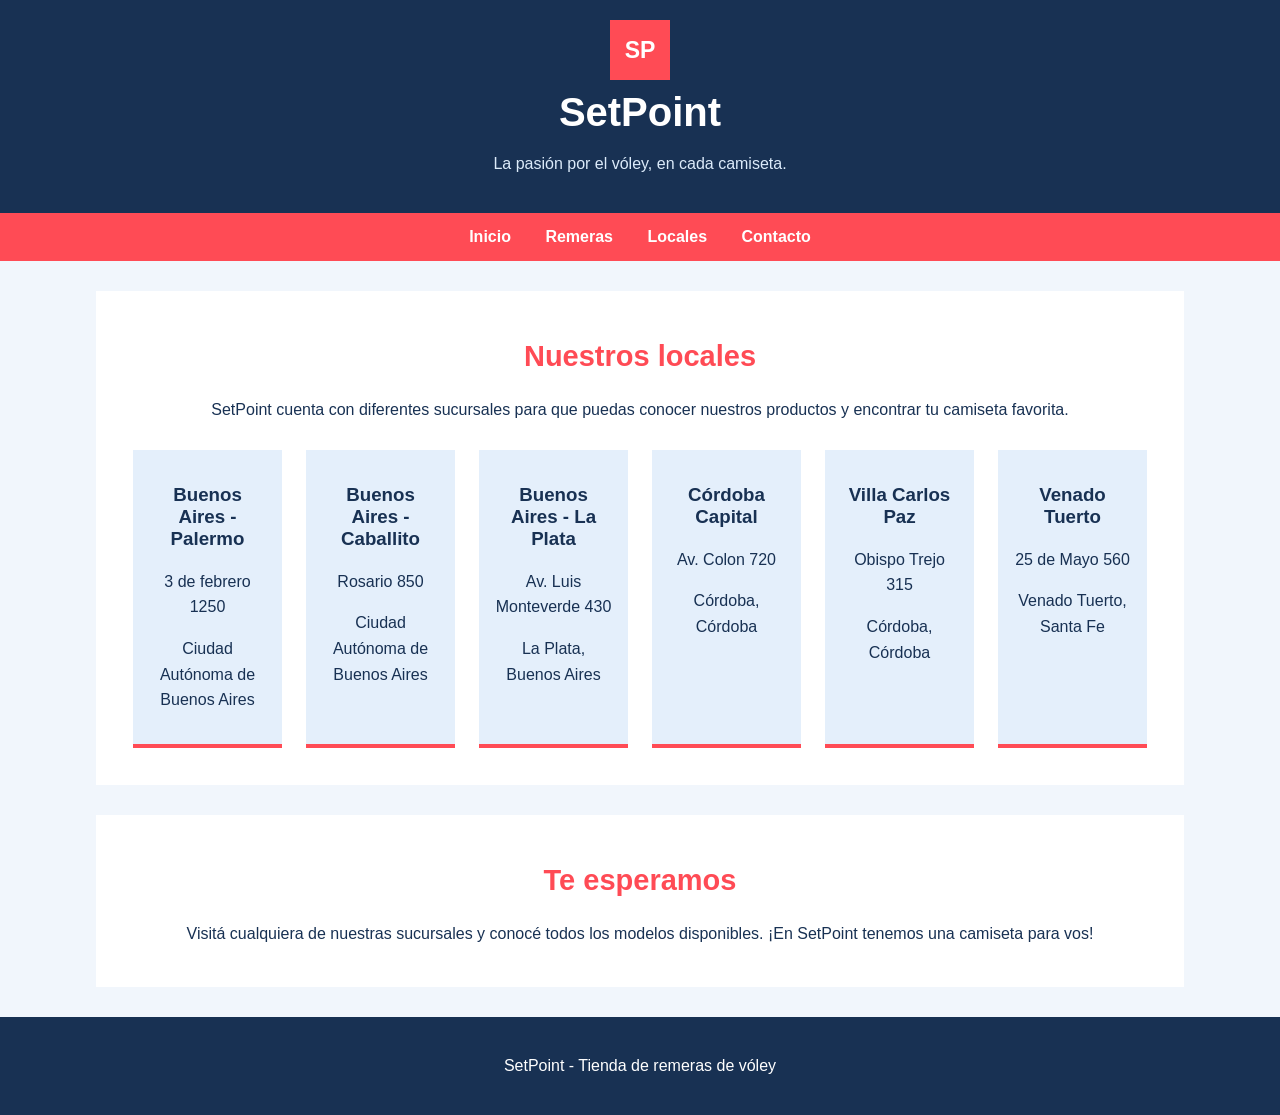
<file: locales.html>
<!DOCTYPE html>
<html>

<head>
    <title>SetPoint | Locales</title>
    <link rel="stylesheet" href="style.css">
</head>

<body>

    <header>
        <article class="logo">SP</article>
        <h1>SetPoint</h1>
        <p>La pasión por el vóley, en cada camiseta.</p>
    </header>

    <nav>
        <a href="index.html">Inicio</a>
        <a href="remeras.html">Remeras</a>
        <a href="locales.html">Locales</a>
        <a href="contacto.html">Contacto</a>
    </nav>

    <main>

        <section>
            <h2>Nuestros locales</h2>

            <p>
                SetPoint cuenta con diferentes sucursales
                para que puedas conocer nuestros productos
                y encontrar tu camiseta favorita.
            </p>

            <article class="contenido">

                <article class="tarjeta">
                    <h3>Buenos Aires - Palermo</h3>
                    <p>3 de febrero 1250</p>
                    <p>Ciudad Autónoma de Buenos Aires</p>
                </article>

                <article class="tarjeta">
                    <h3>Buenos Aires - Caballito</h3>
                    <p>Rosario 850</p>
                    <p>Ciudad Autónoma de Buenos Aires</p>
                </article>

                <article class="tarjeta">
                    <h3>Buenos Aires - La Plata</h3>
                    <p>Av. Luis Monteverde 430</p>
                    <p>La Plata, Buenos Aires</p>
                </article>

                <article class="tarjeta">
                    <h3>Córdoba Capital</h3>
                    <p>Av. Colon 720</p>
                    <p>Córdoba, Córdoba</p>
                </article>

                <article class="tarjeta">
                    <h3>Villa Carlos Paz</h3>
                    <p>Obispo Trejo 315</p>
                    <p>Córdoba, Córdoba</p>
                </article>

                <article class="tarjeta">
                    <h3>Venado Tuerto</h3>
                    <p>25 de Mayo 560</p>
                    <p>Venado Tuerto, Santa Fe</p>
                </article>

            </article>
        </section>

        <section>
            <h2>Te esperamos</h2>

            <p>
                Visitá cualquiera de nuestras sucursales
                y conocé todos los modelos disponibles.
                ¡En SetPoint tenemos una camiseta para vos!
            </p>

            
        </section>

    </main>

    <footer>
        <p>SetPoint - Tienda de remeras de vóley</p>
       
    </footer>

</body>
</html>
</file>
<file: style.css>
body {
    margin: 0;
    font-family: Arial, sans-serif;
    background-color: #F1F6FC;
    color: #183153;
}


header {
    background-color: #183153;
    color: white;
    text-align: center;
    padding: 20px;
}

header h1 {
    margin: 10px;
    font-size: 40px;
}

header p {
    color: #DCEBFA;
}


.logo {
    background-color: #FF4B55;
    color: white;
    width: 60px;
    height: 60px;
    line-height: 60px;
    margin: auto;
    font-size: 23px;
    font-weight: bold;
}


nav {
    background-color: #FF4B55;
    text-align: center;
    padding: 15px;
}

nav a {
    color: white;
    font-weight: bold;
    margin: 15px;
    text-decoration: none;
}

nav a:hover {
    color: #183153;
}


main {
    width: 85%;
    margin: auto;
    text-align: center;
}

section {
    background-color: white;
    margin: 30px 0;
    padding: 25px;
}

h2 {
    color: #FF4B55;
    font-size: 29px;
}

h3 {
    color: #183153;
}

p {
    line-height: 1.6;
}


.contenido {
    display: flex;
    justify-content: center;
}

.tarjeta {
    background-color: #E4EFFB;
    margin: 12px;
    padding: 15px;
    width: 230px;
    border-bottom: 4px solid #FF4B55;
}

.productos {
    width: 750px;
    margin: auto;
}

.producto {
    display: inline-block;
    width: 220px;
    text-align: center;
}

.producto img {
    width: 220px;
    height: 220px;
}




.producto h3 {
    color: #183153;
}

.producto p {
    color: #E63946;
    font-weight: bold;
}


img {
    width: 220px;
    height: 220px;
}





.boton {
    display: inline-block;
    background-color: #FF4B55;
    color: white;
    padding: 12px 25px;

    font-weight: bold;
}

.boton:hover {
    background-color: #183153;
}


.tarjeta a {
    color: #E63946;
    font-weight: bold;
}


footer {
    background-color: #183153;
    color: white;
    text-align: center;
    padding: 20px;
    margin-top: 30px;
}
</file>
